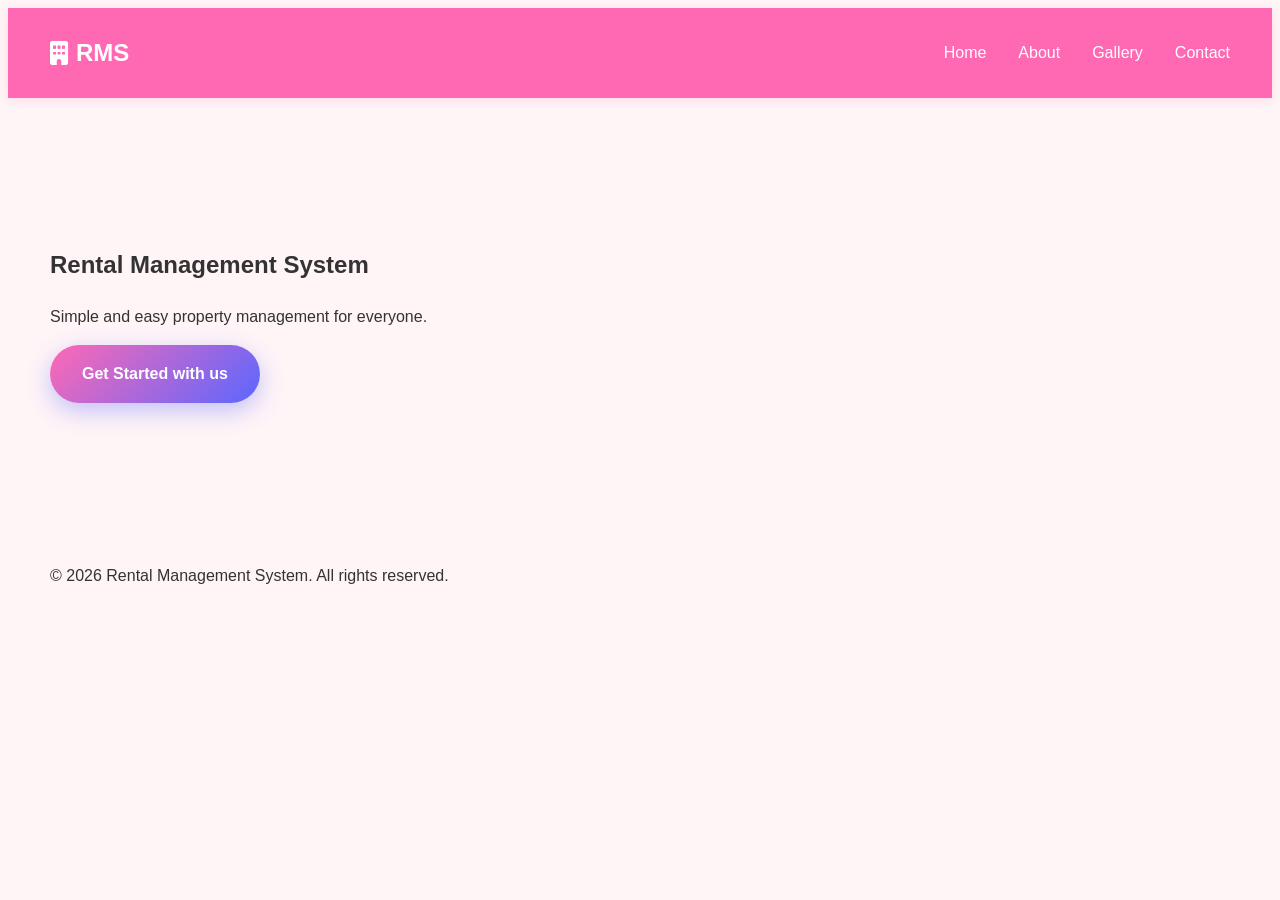
<file: Rental mangement system/index.html>
<!DOCTYPE html>
<html lang="en">

<head>
    <meta charset="UTF-8">
    <meta name="viewport" content="width=device-width, initial-scale=1.0">
    <title>Rental Management System - Home</title>
    <link rel="stylesheet" href="style.css">
    <link rel="stylesheet" href="https://cdnjs.cloudflare.com/ajax/libs/font-awesome/6.0.0/css/all.min.css">
</head>

<body>
    <nav class="navbar">
        <div class="container">
            <div class="logo"><i class="fas fa-building"></i> RMS</div>
            <ul class="nav-links">
                <li><a href="index.html">Home</a></li>
                <li><a href="about.html">About</a></li>
                <li><a href="gallery.html">Gallery</a></li>
                <li><a href="contact.html">Contact</a></li>
            </ul>
        </div>
    </nav>
    <section class="section">
        <div class="container">
            <div class="hero">
                <h1>Rental Management System</h1>
                <p>Simple and easy property management for everyone.</p>
                <a href="contact.html" class="btn btn-primary">Get Started with us</a>
            </div>
        </div>
    </section>

    <footer class="footer">
        <div class="container">
            <p>&copy; 2026 Rental Management System. All rights reserved.</p>
        </div>
    </footer>

    <script src="home.js"></script>
</body>

</html>
</file>
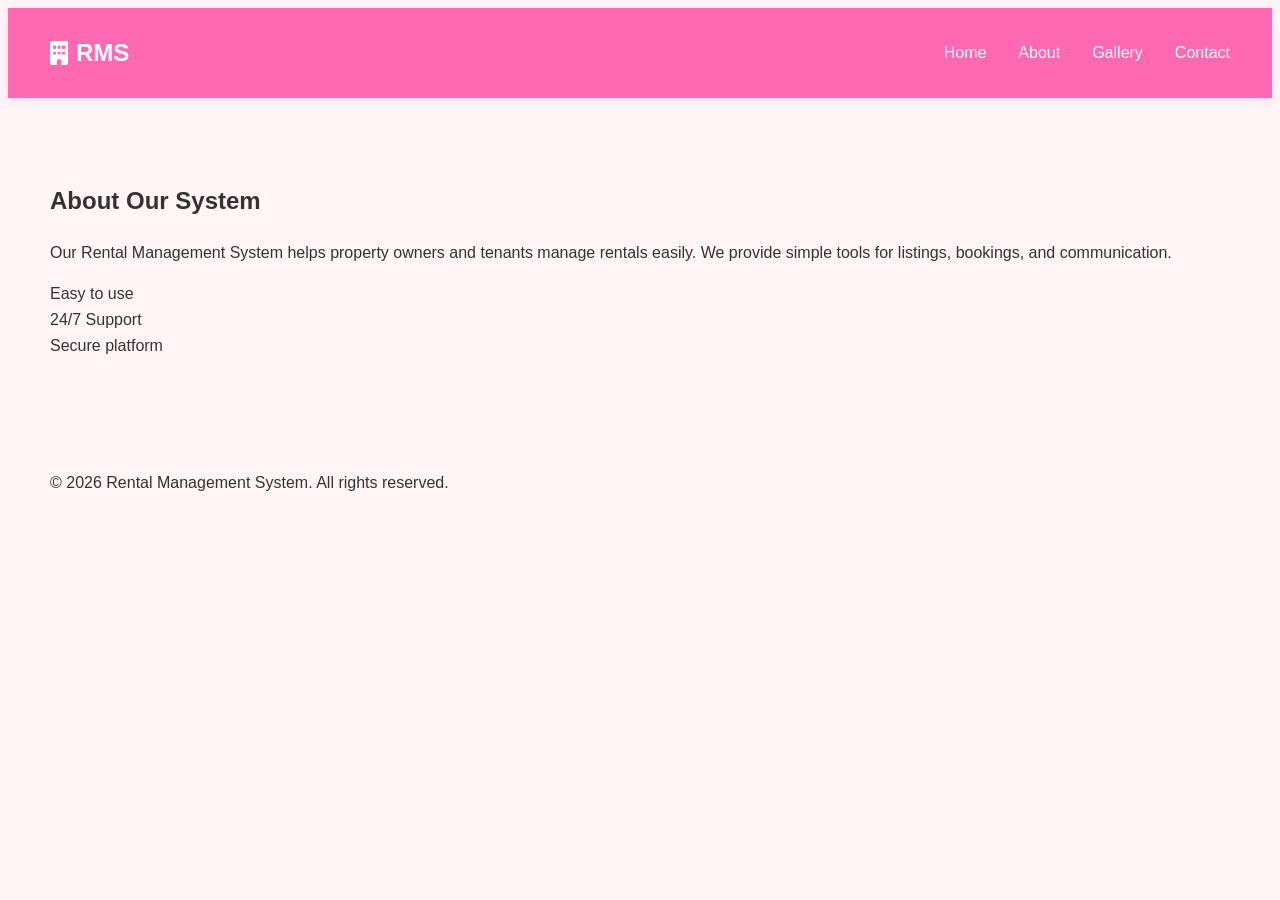
<file: Rental mangement system/about.html>
<!DOCTYPE html>
<html lang="en">

<head>
    <meta charset="UTF-8">
    <meta name="viewport" content="width=device-width, initial-scale=1.0">
    <title>Rental Management System - About</title>
    <link rel="stylesheet" href="style.css">
    <link rel="stylesheet" href="https://cdnjs.cloudflare.com/ajax/libs/font-awesome/6.0.0/css/all.min.css">
</head>

<body>

    <nav class="navbar">
        <div class="container">
            <div class="logo"><i class="fas fa-building"></i> RMS</div>
            <ul class="nav-links">
                <li><a href="index.html">Home</a></li>
                <li><a href="about.html">About</a></li>
                <li><a href="gallery.html">Gallery</a></li>
                <li><a href="contact.html">Contact</a></li>
            </ul>
        </div>
    </nav>

    <section class="section">
        <div class="container">
            <h2>About Our System</h2>
            <div class="about-content">
                <p>Our Rental Management System helps property owners and tenants manage rentals easily. We provide
                    simple tools for listings, bookings, and communication.</p>
                <div class="features">
                    <div class="feature">
                        <span>Easy to use</span>
                    </div>
                    <div class="feature">
                        <span>24/7 Support</span>
                    </div>
                    <div class="feature">
                        <span>Secure platform</span>
                    </div>
                </div>
            </div>
        </div>
    </section>

    <footer class="footer">
        <div class="container">
            <p>&copy; 2026 Rental Management System. All rights reserved.</p>
        </div>
    </footer>

    <script src="about.js"></script>
</body>

</html>
</file>
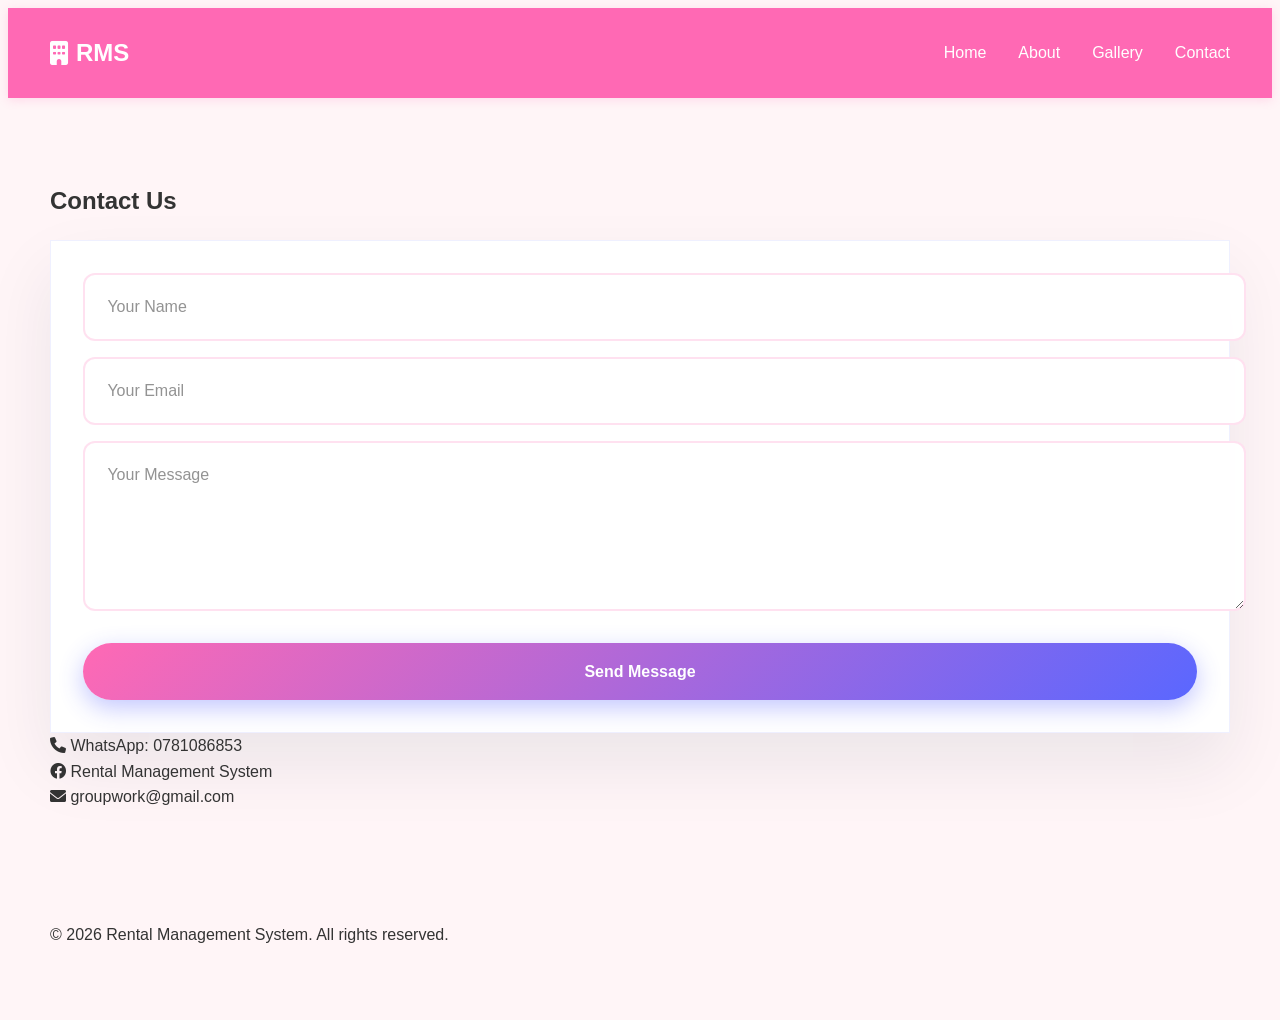
<file: Rental mangement system/contact.html>
<!DOCTYPE html>
<html lang="en">

<head>
    <meta charset="UTF-8">
    <meta name="viewport" content="width=device-width, initial-scale=1.0">
    <title>Rental Management System - Contact</title>
    <link rel="stylesheet" href="style.css">
    <link rel="stylesheet" href="https://cdnjs.cloudflare.com/ajax/libs/font-awesome/6.0.0/css/all.min.css">
</head>

<body>

    <nav class="navbar">
        <div class="container">
            <div class="logo"><i class="fas fa-building"></i> RMS</div>
            <ul class="nav-links">
                <li><a href="index.html">Home</a></li>
                <li><a href="about.html">About</a></li>
                <li><a href="gallery.html">Gallery</a></li>
                <li><a href="contact.html">Contact</a></li>
            </ul>
        </div>
    </nav>

    <section class="section">
        <div class="container">
            <h2>Contact Us</h2>
            <div class="contact-content">
                <form id="contactForm" class="contact-card">
                    <input type="text" placeholder="Your Name" required>
                    <input type="email" placeholder="Your Email" required>
                    <textarea placeholder="Your Message" rows="5"></textarea>
                    <button type="submit" class="btn btn-primary">Send Message</button>
                </form>
                <div class="contact-info">
                    <div class="contact-item">
                        <i class="fas fa-phone"></i>
                        <span>WhatsApp: 0781086853</span>
                    </div>
                    <div class="contact-item">
                        <i class="fab fa-facebook"></i>
                        <span>Rental Management System</span>
                    </div>
                    <div class="contact-item">
                        <i class="fas fa-envelope"></i>
                        <span>groupwork@gmail.com</span>
                    </div>
                </div>
            </div>
        </div>
    </section>

    <footer class="footer">
        <div class="container">
            <p>&copy; 2026 Rental Management System. All rights reserved.</p>
        </div>
    </footer>

    <script src="contact.js"></script>
</body>

</html>
</file>
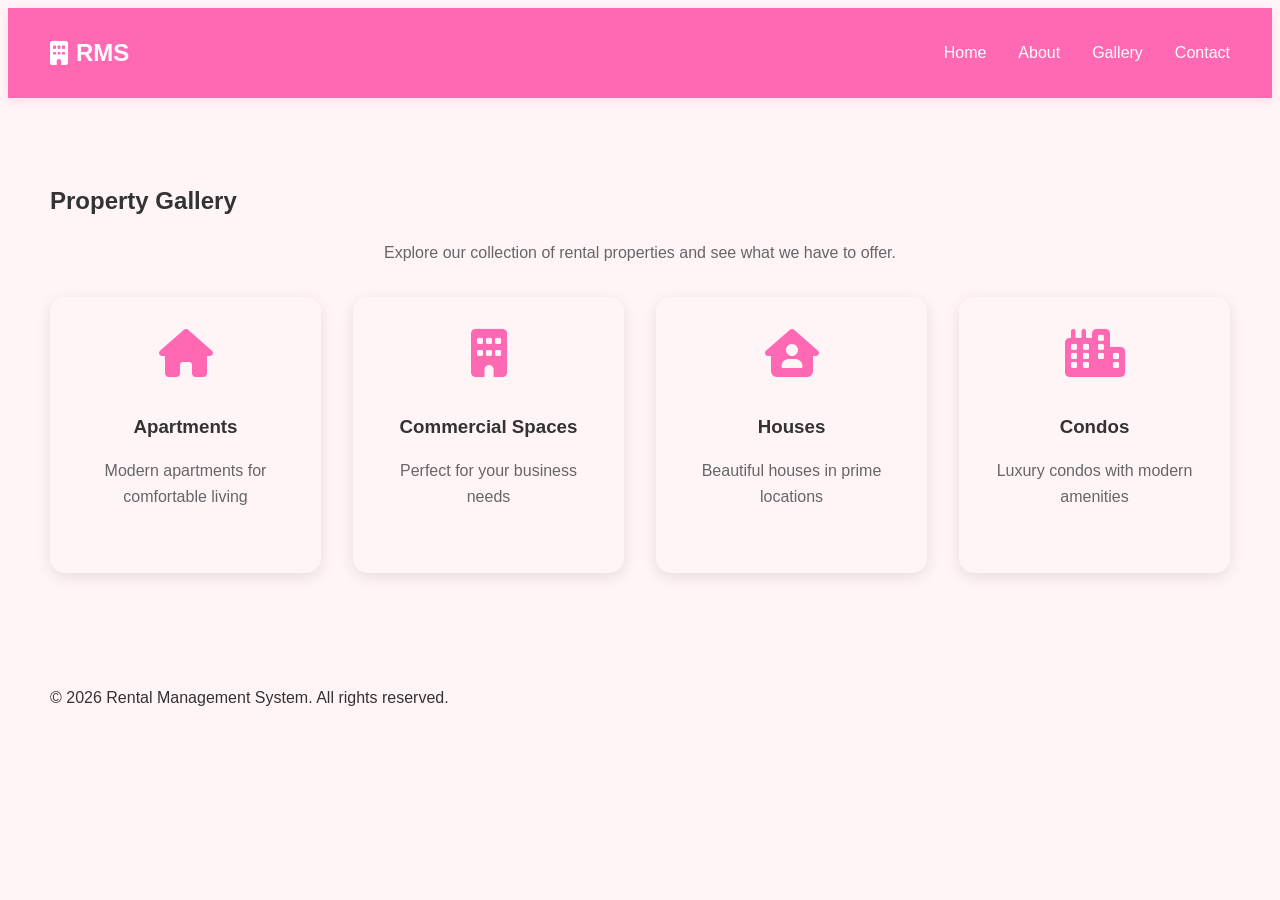
<file: Rental mangement system/gallery.html>
<!DOCTYPE html>
<html lang="en">

<head>
    <meta charset="UTF-8">
    <meta name="viewport" content="width=device-width, initial-scale=1.0">
    <title>Rental Management System - Gallery</title>
    <link rel="stylesheet" href="style.css">
    <link rel="stylesheet" href="https://cdnjs.cloudflare.com/ajax/libs/font-awesome/6.0.0/css/all.min.css">
</head>

<body>

    <nav class="navbar">
        <div class="container">
            <div class="logo"><i class="fas fa-building"></i> RMS</div>
            <ul class="nav-links">
                <li><a href="index.html">Home</a></li>
                <li><a href="about.html">About</a></li>
                <li><a href="gallery.html">Gallery</a></li>
                <li><a href="contact.html">Contact</a></li>
            </ul>
        </div>
    </nav>

    <section class="section">
        <div class="container">
            <h2>Property Gallery</h2>
            <div class="gallery-content">
                <p>Explore our collection of rental properties and see what we have to offer.</p>
                <div class="gallery-grid">
                    <div class="gallery-item">
                        <i class="fas fa-home"></i>
                        <h3>Apartments</h3>
                        <p>Modern apartments for comfortable living</p>
                    </div>
                    <div class="gallery-item">
                        <i class="fas fa-building"></i>
                        <h3>Commercial Spaces</h3>
                        <p>Perfect for your business needs</p>
                    </div>
                    <div class="gallery-item">
                        <i class="fas fa-house-user"></i>
                        <h3>Houses</h3>
                        <p>Beautiful houses in prime locations</p>
                    </div>
                    <div class="gallery-item">
                        <i class="fas fa-city"></i>
                        <h3>Condos</h3>
                        <p>Luxury condos with modern amenities</p>
                    </div>
                </div>
            </div>
        </div>
    </section>

    <footer class="footer">
        <div class="container">
            <p>&copy; 2026 Rental Management System. All rights reserved.</p>
        </div>
    </footer>

    <script src="gallery.js"></script>
</body>

</html>
</file>
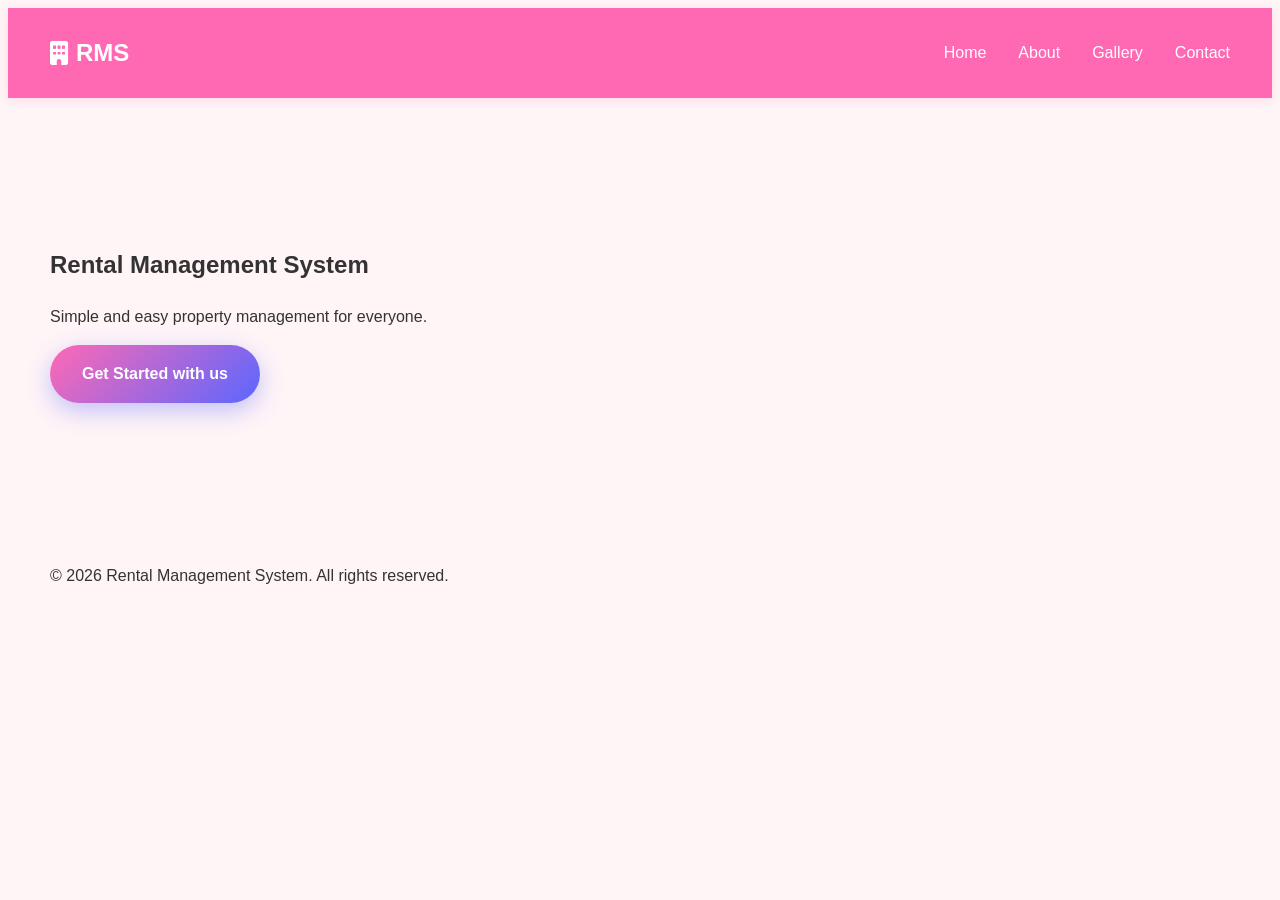
<file: Rental mangement system/home.html>
<!DOCTYPE html>
<html lang="en">

<head>
    <meta charset="UTF-8">
    <meta name="viewport" content="width=device-width, initial-scale=1.0">
    <title>Rental Management System - Home</title>
    <link rel="stylesheet" href="style.css">
    <link rel="stylesheet" href="https://cdnjs.cloudflare.com/ajax/libs/font-awesome/6.0.0/css/all.min.css">
</head>

<body>

    <nav class="navbar">
        <div class="container">
            <div class="logo"><i class="fas fa-building"></i> RMS</div>
            <ul class="nav-links">
                <li><a href="home.html">Home</a></li>
                <li><a href="about.html">About</a></li>
                <li><a href="gallery.html">Gallery</a></li>
                <li><a href="contact.html">Contact</a></li>
            </ul>
        </div>
    </nav>

    <section class="section">
        <div class="container">
            <div class="hero">
                <h1>Rental Management System</h1>
                <p>Simple and easy property management for everyone.</p>
                <a href="contact.html" class="btn btn-primary">Get Started with us</a>
            </div>
        </div>
    </section>

    <footer class="footer">
        <div class="container">
            <p>&copy; 2026 Rental Management System. All rights reserved.</p>
        </div>
    </footer>

    <script src="home.js"></script>
</body>

</html>
</file>
<file: Rental mangement system/style.css>
/* Simple Pink Theme */
:root {
    --primary: #ff69b4;
    --primary-light: #ffb3d9;
    --primary-dark: #ff1493;
    --bg: #fff5f7;
    --surface: #ffffff;
    --text: #333333;
    --text-light: #666666;
    --border: #ffe4e8;
}

--radius: 24px;
}

* {
    box-sizing: border-box;
    margin: 0;
    padding: 0;
}

html,
body {
    min-height: 100%;
}

body {
    font-family: 'Segoe UI', Tahoma, Geneva, Verdana, sans-serif;
    color: var(--text);
    background: var(--bg);
    line-height: 1.6;
}

img,
svg {
    display: block;
    max-width: 100%;
}

a {
    color: inherit;
    text-decoration: none;
}

button,
input,
textarea {
    font: inherit;
}

button {
    cursor: pointer;
}

.container {
    width: min(1180px, calc(100% - 2rem));
    margin: 0 auto;
}

/* Navbar */
.navbar {
    background: var(--primary);
    color: white;
    padding: 1rem 0;
    box-shadow: 0 2px 10px rgba(255, 105, 180, 0.2);
}

.navbar .container {
    display: flex;
    justify-content: space-between;
    align-items: center;
}

.logo {
    font-size: 1.5rem;
    font-weight: bold;
    display: flex;
    align-items: center;
    gap: 0.5rem;
}

.nav-links {
    display: flex;
    list-style: none;
    gap: 2rem;
}

.nav-links a {
    color: white;
    font-weight: 500;
    transition: opacity 0.3s ease;
}

.nav-links a:hover {
    opacity: 0.8;
}

/* Sections */
.section {
    padding: 4rem 0;
}

.hero-section {
    padding: 4.5rem 0 5rem;
}

.hero-grid {
    display: grid;
    grid-template-columns: minmax(0, 1.2fr) minmax(360px, 1fr);
    gap: 2.5rem;
    align-items: center;
    min-height: calc(100vh - 120px);
}

.hero-copy {
    max-width: 620px;
}

.eyebrow {
    display: inline-flex;
    align-items: center;
    gap: 0.5rem;
    font-size: 0.95rem;
    font-weight: 600;
    color: var(--primary);
    margin-bottom: 1.25rem;
}

.hero-copy h1 {
    font-size: clamp(3rem, 5vw, 4.6rem);
    line-height: 0.98;
    margin-bottom: 1.5rem;
    letter-spacing: -0.03em;
}

.hero-copy p {
    max-width: 620px;
    color: var(--muted);
    font-size: 1.05rem;
    margin-bottom: 2rem;
}

.hero-actions {
    display: flex;
    flex-wrap: wrap;
    gap: 1rem;
    margin-bottom: 2rem;
}

.btn {
    display: inline-flex;
    align-items: center;
    justify-content: center;
    gap: 0.6rem;
    border: none;
    border-radius: 999px;
    padding: 1rem 2rem;
    font-size: 1rem;
    font-weight: 600;
    text-decoration: none;
    transition: all 0.3s cubic-bezier(0.4, 0, 0.2, 1);
    position: relative;
    overflow: hidden;
    cursor: pointer;
    user-select: none;
}

.btn::before {
    content: '';
    position: absolute;
    top: 0;
    left: -100%;
    width: 100%;
    height: 100%;
    background: linear-gradient(90deg, transparent, rgba(255, 255, 255, 0.2), transparent);
    transition: left 0.5s;
}

.btn:hover::before {
    left: 100%;
}

.btn:focus-visible {
    outline: 2px solid var(--primary);
    outline-offset: 2px;
}

.btn:disabled {
    opacity: 0.6;
    cursor: not-allowed;
    transform: none !important;
}

.btn-primary {
    color: #fff;
    background: linear-gradient(135deg, var(--primary) 0%, #5a67ff 100%);
    box-shadow: 0 8px 25px rgba(55, 69, 255, 0.3);
}

.btn-primary:hover {
    transform: translateY(-3px) scale(1.02);
    box-shadow: 0 12px 35px rgba(55, 69, 255, 0.4);
    background: linear-gradient(135deg, #1f37f3 0%, var(--primary) 100%);
}

.btn-primary:active {
    transform: translateY(-1px) scale(0.98);
}

.btn-secondary {
    color: var(--primary);
    background: rgba(55, 69, 255, 0.08);
    border: 1px solid rgba(55, 69, 255, 0.2);
    backdrop-filter: blur(10px);
}

.btn-secondary:hover {
    transform: translateY(-2px) scale(1.01);
    background: rgba(55, 69, 255, 0.15);
    border-color: rgba(55, 69, 255, 0.4);
    box-shadow: 0 8px 20px rgba(55, 69, 255, 0.15);
}

.btn-secondary:active {
    transform: translateY(-1px) scale(0.99);
}

.btn-outline {
    color: var(--primary);
    background: transparent;
    border: 2px solid var(--primary);
    box-shadow: none;
}

.btn-outline:hover {
    background: var(--primary);
    color: #fff;
    transform: translateY(-2px);
    box-shadow: 0 8px 20px rgba(55, 69, 255, 0.3);
}

.btn-ghost {
    color: var(--muted);
    background: transparent;
    border: none;
    padding: 0.75rem 1.5rem;
    box-shadow: none;
}

.btn-ghost:hover {
    color: var(--primary);
    background: rgba(55, 69, 255, 0.08);
    transform: none;
}

.btn-sm {
    padding: 0.75rem 1.5rem;
    font-size: 0.9rem;
}

.btn-lg {
    padding: 1.25rem 2.5rem;
    font-size: 1.1rem;
}

.btn-loading {
    pointer-events: none;
}

.btn-loading::after {
    content: '';
    width: 1rem;
    height: 1rem;
    border: 2px solid transparent;
    border-top: 2px solid currentColor;
    border-radius: 50%;
    animation: spin 1s linear infinite;
    margin-left: 0.5rem;
}

@keyframes spin {
    to {
        transform: rotate(360deg);
    }
}

.btn-success {
    color: #fff;
    background: linear-gradient(135deg, #10b981 0%, #059669 100%);
    box-shadow: 0 8px 25px rgba(16, 185, 129, 0.3);
}

.btn-success:hover {
    background: linear-gradient(135deg, #059669 0%, #047857 100%);
    box-shadow: 0 12px 35px rgba(16, 185, 129, 0.4);
}

.btn-danger {
    color: #fff;
    background: linear-gradient(135deg, var(--accent) 0%, #e11d48 100%);
    box-shadow: 0 8px 25px rgba(255, 90, 95, 0.3);
}

.btn-danger:hover {
    background: linear-gradient(135deg, #e11d48 0%, #dc2626 100%);
    box-shadow: 0 12px 35px rgba(255, 90, 95, 0.4);
}

.hero-stats {
    display: grid;
    grid-template-columns: repeat(3, minmax(0, 1fr));
    gap: 1rem;
}

.hero-stats div {
    background: rgba(255, 255, 255, 0.72);
    border-radius: 18px;
    padding: 1rem 1.1rem;
    color: var(--text);
    box-shadow: inset 0 1px 0 rgba(255, 255, 255, 0.6);
}

.hero-stats strong {
    display: block;
    font-size: 1.25rem;
    color: var(--primary);
}

.hero-visual {
    position: relative;
}

.glass-card {
    background: rgba(255, 255, 255, 0.8);
    border: 1px solid rgba(255, 255, 255, 0.65);
    box-shadow: 0 30px 80px rgba(33, 44, 83, 0.12);
    border-radius: var(--radius);
    padding: 2rem;
    backdrop-filter: blur(18px);
}

.hero-card-label {
    display: inline-flex;
    align-items: center;
    gap: 0.6rem;
    font-size: 0.95rem;
    font-weight: 700;
    color: var(--primary);
    margin-bottom: 1rem;
}

.hero-card h2 {
    font-size: 1.5rem;
    margin-bottom: 0.9rem;
}

.hero-card p {
    color: var(--muted);
    line-height: 1.8;
}

.hero-badges {
    margin-top: 2rem;
    display: grid;
    gap: 0.9rem;
}

.hero-badges div {
    display: inline-flex;
    align-items: center;
    gap: 0.75rem;
    padding: 0.95rem 1rem;
    border-radius: 16px;
    background: rgba(55, 69, 255, 0.07);
    color: var(--text);
}

.section-header {
    max-width: 760px;
    margin-bottom: 2rem;
}

.section-header span {
    display: inline-block;
    margin-bottom: 0.85rem;
    color: var(--primary);
    font-weight: 700;
}

.section-header h2 {
    font-size: clamp(2.25rem, 4vw, 3rem);
    margin-bottom: 1rem;
}

.section-header p {
    color: var(--muted);
    line-height: 1.8;
}

.feature-grid,
.gallery-grid,
.contact-grid {
    display: grid;
    gap: 1.75rem;
}

.feature-grid {
    grid-template-columns: repeat(3, minmax(0, 1fr));
}

.feature-card,
.contact-card,
.gallery-item {
    background: var(--surface);
    border-radius: var(--radius);
    box-shadow: 0 32px 65px rgba(16, 42, 67, 0.08);
}

.feature-card {
    padding: 2rem;
    border: 1px solid rgba(55, 69, 255, 0.08);
}

.icon-circle {
    width: 3rem;
    height: 3rem;
    border-radius: 14px;
    display: grid;
    place-items: center;
    background: rgba(55, 69, 255, 0.1);
    color: var(--primary);
    margin-bottom: 1.25rem;
}

.feature-card h3 {
    margin-bottom: 1rem;
}

.feature-card p {
    color: var(--muted);
    line-height: 1.85;
}

/* Gallery */
.gallery-content {
    text-align: center;
}

.gallery-content p {
    margin-bottom: 2rem;
    color: var(--text-light);
}

.gallery-grid {
    display: grid;
    grid-template-columns: repeat(auto-fit, minmax(250px, 1fr));
    gap: 2rem;
    margin-top: 2rem;
}

.gallery-item {
    background: var(--card-bg);
    padding: 2rem;
    border-radius: 15px;
    text-align: center;
    box-shadow: 0 4px 15px rgba(0, 0, 0, 0.1);
    transition: transform 0.3s ease, box-shadow 0.3s ease;
}

.gallery-item:hover {
    transform: translateY(-5px);
    box-shadow: 0 8px 25px rgba(0, 0, 0, 0.15);
}

.gallery-item i {
    font-size: 3rem;
    color: var(--primary);
    margin-bottom: 1rem;
}

.gallery-item h3 {
    margin-bottom: 0.5rem;
    color: var(--text);
}

.gallery-item p {
    color: var(--text-light);
}

.contact-grid {
    grid-template-columns: 1fr 1fr;
    align-items: center;
}

.contact-copy {
    max-width: 520px;
}

.contact-copy span {
    display: inline-block;
    margin-bottom: 0.85rem;
    color: var(--primary);
    font-weight: 700;
}

.contact-copy h2 {
    font-size: clamp(2rem, 4vw, 2.8rem);
    margin-bottom: 1rem;
}

.contact-copy p {
    color: var(--muted);
    margin-bottom: 1.75rem;
    line-height: 1.8;
}

.contact-highlights {
    display: grid;
    gap: 1rem;
}

.contact-highlights div {
    display: inline-flex;
    align-items: center;
    gap: 0.8rem;
    padding: 1rem 1.1rem;
    border-radius: 16px;
    background: rgba(55, 69, 255, 0.08);
    color: var(--text);
}

.contact-card {
    padding: 2rem;
    border: 1px solid rgba(55, 69, 255, 0.08);
}

.contact-card input,
.contact-card textarea {
    width: 100%;
    border: 2px solid rgba(255, 105, 180, 0.2);
    border-radius: 12px;
    padding: 1.2rem 1.4rem;
    background: rgba(255, 255, 255, 0.95);
    color: var(--text);
    font-size: 1rem;
    transition: all 0.3s ease;
    resize: vertical;
    margin-bottom: 1rem;
}

.contact-card input:focus,
.contact-card textarea:focus {
    outline: none;
    border-color: var(--primary);
    box-shadow: 0 0 0 3px rgba(255, 105, 180, 0.15);
    background: #fff;
    transform: translateY(-1px);
}

.contact-card input::placeholder,
.contact-card textarea::placeholder {
    color: var(--text-light);
    opacity: 0.7;
}

.contact-card button {
    margin-top: 0.5rem;
    width: 100%;
}

.footer {
    padding: 2rem 0 3rem;
    color: var(--muted);
}

.footer-inner {
    display: flex;
    justify-content: center;
    align-items: center;
}

@media (max-width: 980px) {

    .hero-grid,
    .contact-grid,
    .feature-grid,
    .gallery-grid {
        grid-template-columns: 1fr;
    }

    .hero-stats {
        grid-template-columns: repeat(2, minmax(0, 1fr));
    }
}

@media (max-width: 760px) {
    .nav-inner {
        flex-direction: column;
        align-items: flex-start;
    }

    .nav-links {
        width: 100%;
        justify-content: flex-start;
        flex-wrap: wrap;
    }

    .hero-copy h1 {
        font-size: 2.8rem;
    }

    .hero-stats {
        grid-template-columns: 1fr;
    }

    .hero-visual {
        order: -1;
    }
}


.hero {
    padding: 4rem 0 3rem;
}

.contact-wrapper {
    gap: 1.5rem;
}
}
</file>
